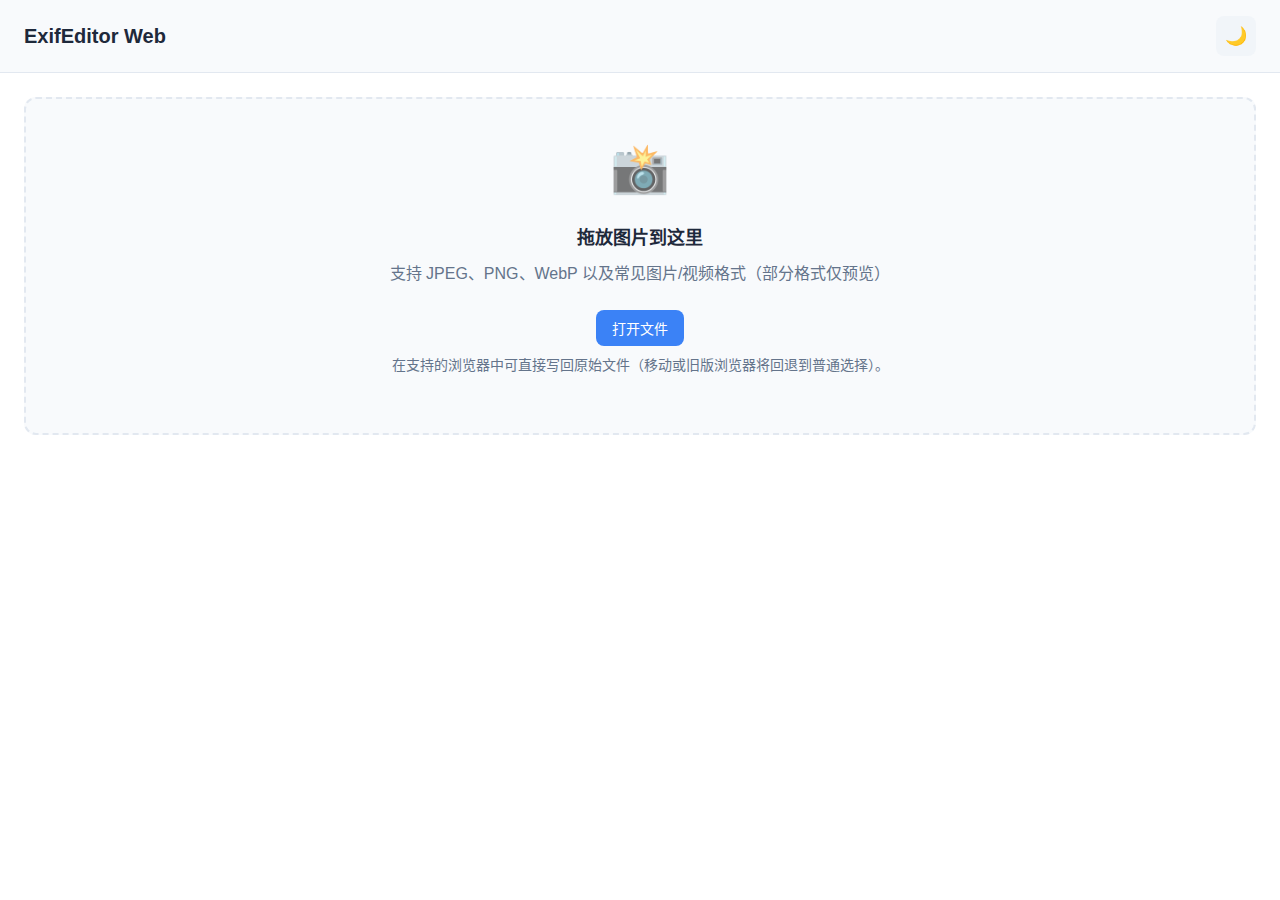
<file: index.html>
<!DOCTYPE html>
<html lang="zh-CN">
<head>
    <meta charset="UTF-8">
    <meta name="viewport" content="width=device-width, initial-scale=1.0">
    <meta name="mobile-web-app-capable" content="yes">
    <meta name="description" content="在线EXIF编辑器 - 拖放即可编辑图片元数据">
    <meta name="map-api-key" content="dd53e8338af9ba9d81b8134ef9d37d6d">
    <title>ExifEditor Web</title>
    <link rel="icon" href="favicon.ico">
    <link rel="stylesheet" href="styles/main.css">
</head>
<body>
    <div id="app" class="app-container">
        <header class="header">
            <h1 class="title">ExifEditor Web</h1>
            <div class="header-controls">
                <button id="themeToggle" class="btn btn-icon" type="button" title="切换主题">🌙</button>
            </div>
        </header>

        <main class="main-content">
            <section id="dropZone" class="drop-zone">
                <div class="drop-zone-content">
                    <div class="drop-icon">📸</div>
                    <h2>拖放图片到这里</h2>
                    <p>支持 JPEG、PNG、WebP 以及常见图片/视频格式（部分格式仅预览）</p>
                    <input type="file" id="fileInput" class="file-input" multiple accept="image/*,video/*">
                    <div class="drop-zone-actions">
                        <button id="openFile" class="btn btn-primary" type="button">打开文件</button>
                    </div>
                    <p id="writableHint" class="drop-zone-hint hidden">
                        在支持的浏览器中可直接写回原始文件（移动或旧版浏览器将回退到普通选择）。
                    </p>
                </div>
            </section>

            <section id="editor" class="editor hidden">
                <div class="editor-layout">
                    <div class="preview-panel">
                        <div class="preview-header">
                            <div class="preview-title">
                                <h3>图片预览</h3>
                                <div class="file-name-box">
                                    <label for="fileName">文件名</label>
                                    <input type="text" id="fileName" class="form-input" placeholder="例如：旅行照片.jpg">
                                </div>
                            </div>
                            <div class="preview-controls">
                                <button id="rotateLeft" class="btn btn-icon" type="button" title="左转">↺</button>
                                <button id="rotateRight" class="btn btn-icon" type="button" title="右转">↻</button>
                            </div>
                        </div>
                        <div class="preview-container">
                            <img id="previewImage" class="preview-image" alt="预览图片">
                            <video id="previewVideo" class="preview-image hidden" controls playsinline></video>
                        </div>
                    </div>

                    <div class="exif-panel">
                        <div class="panel-tabs">
                            <button class="tab-btn active" data-tab="basic" type="button">基本信息</button>
                            <button class="tab-btn" data-tab="camera" type="button">相机设置</button>
                            <button class="tab-btn" data-tab="gps" type="button">GPS信息</button>
                        </div>

                        <div class="tab-content">
                            <div id="basicTab" class="tab-pane active">
                                <div class="form-group">
                                    <label for="make">制造商</label>
                                    <input type="text" id="make" class="form-input" data-field="Make">
                                </div>
                                <div class="form-group">
                                    <label for="model">型号</label>
                                    <input type="text" id="model" class="form-input" data-field="Model">
                                </div>
                                <div class="form-group">
                                    <label for="datetime">拍摄时间</label>
                                    <input type="datetime-local" id="datetime" class="form-input" data-field="DateTime">
                                </div>
                                <div class="form-group">
                                    <label for="description">描述</label>
                                    <textarea id="description" class="form-textarea" data-field="ImageDescription"></textarea>
                                </div>
                                <div class="form-group">
                                    <label for="artist">作者</label>
                                    <input type="text" id="artist" class="form-input" data-field="Artist">
                                </div>
                                <div class="form-group">
                                    <label for="copyright">版权</label>
                                    <input type="text" id="copyright" class="form-input" data-field="Copyright">
                                </div>
                            </div>

                            <div id="cameraTab" class="tab-pane">
                                <div class="form-group">
                                    <label for="orientation">方向</label>
                                    <select id="orientation" class="form-select" data-field="Orientation">
                                        <option value="1">正常</option>
                                        <option value="3">旋转180°</option>
                                        <option value="6">顺时针90°</option>
                                        <option value="8">逆时针90°</option>
                                    </select>
                                </div>
                                <div class="form-group">
                                    <label for="fnumber">光圈</label>
                                    <input type="text" id="fnumber" class="form-input" data-field="FNumber">
                                </div>
                                <div class="form-group">
                                    <label for="exposure">曝光时间</label>
                                    <input type="text" id="exposure" class="form-input" data-field="ExposureTime" placeholder="例如 1/125">
                                </div>
                                <div class="form-group">
                                    <label for="iso">ISO</label>
                                    <input type="number" id="iso" class="form-input" data-field="ISOSpeedRatings" min="0">
                                </div>
                                <div class="form-group">
                                    <label for="focal">焦距</label>
                                    <input type="text" id="focal" class="form-input" data-field="FocalLength" placeholder="例如 35mm">
                                </div>
                                <div class="form-group">
                                    <label for="lens">镜头</label>
                                    <input type="text" id="lens" class="form-input" data-field="LensModel">
                                </div>
                            </div>

                            <div id="gpsTab" class="tab-pane">
                                <div class="form-group">
                                    <label for="locationName">地点名称</label>
                                    <div class="location-input">
                                        <input type="text" id="locationName" class="form-input" placeholder="输入地点名称或地址">
                                        <button id="resolveLocation" class="btn btn-primary" type="button">搜索</button>
                                    </div>
                                </div>
                                <div class="form-group">
                                    <label for="latitude">纬度</label>
                                    <input type="number" id="latitude" class="form-input" step="any" data-field="GPSLatitude">
                                </div>
                                <div class="form-group">
                                    <label for="longitude">经度</label>
                                    <input type="number" id="longitude" class="form-input" step="any" data-field="GPSLongitude">
                                </div>
                                <div class="form-group">
                                    <label for="altitude">海拔</label>
                                    <input type="number" id="altitude" class="form-input" step="any" data-field="GPSAltitude">
                                </div>
                                <div class="gps-address-box">
                                    <div class="gps-address-label">地点</div>
                                    <div id="gpsAddress" class="gps-address-text">未设置</div>
                                </div>
                                <div class="form-actions">
                                    <button id="openMap" class="btn btn-secondary" type="button">在地图上选择</button>
                                    <button id="removeGPS" class="btn btn-danger" type="button">移除GPS信息</button>
                                </div>
                            </div>
                        </div>

                        <div class="form-actions form-actions-cta">
                            <button id="removeExif" class="btn btn-outline-danger" type="button">移除所有EXIF信息</button>
                            <button id="applyChanges" class="btn btn-primary action-apply" type="button">应用更改</button>
                            <button id="downloadImage" class="btn btn-export" type="button">导出</button>
                        </div>
                    </div>
                </div>
            </section>

            <section id="batchPanel" class="batch-panel hidden">
                <div class="batch-header">
                    <h3>批量处理</h3>
                    <div class="batch-stats">
                        <span id="batchCount">共 0 张图片</span>
                    </div>
                </div>
                <div class="batch-controls">
                    <button id="applyToAll" class="btn btn-primary" type="button">应用到全部</button>
                    <button id="removeAllExif" class="btn btn-danger" type="button">移除所有EXIF</button>
                    <button id="downloadZip" class="btn btn-success" type="button">下载ZIP</button>
                </div>
                <div class="batch-table-container">
                    <table class="batch-table">
                        <thead>
                            <tr>
                                <th>缩略图</th>
                                <th>文件名</th>
                                <th>大小</th>
                                <th>状态</th>
                                <th>操作</th>
                            </tr>
                        </thead>
                        <tbody id="batchTableBody"></tbody>
                    </table>
                </div>
            </section>
        </main>

        <div id="progressBar" class="progress-bar hidden">
            <div class="progress-fill"></div>
            <span class="progress-text">0%</span>
        </div>

        <div id="toastContainer" class="toast-container"></div>

        <div id="mapModal" class="modal hidden">
            <div class="modal-content">
                <div class="modal-header">
                    <h3>选择GPS位置</h3>
                    <button id="closeMap" class="btn btn-icon modal-close" type="button">×</button>
                </div>
                <div class="modal-body">
                    <iframe id="mapFrame" src="assets/map.html" class="map-frame"></iframe>
                </div>
            </div>
        </div>
    </div>

    <script src="scripts/vendor/exifr.min.js"></script>
    <script src="scripts/vendor/piexif.min.js"></script>
    <script src="scripts/vendor/jszip.min.js"></script>
    <script src="scripts/vendor/FileSaver.min.js"></script>
    <script type="module" src="scripts/main.js"></script>
</body>
</html>
</file>
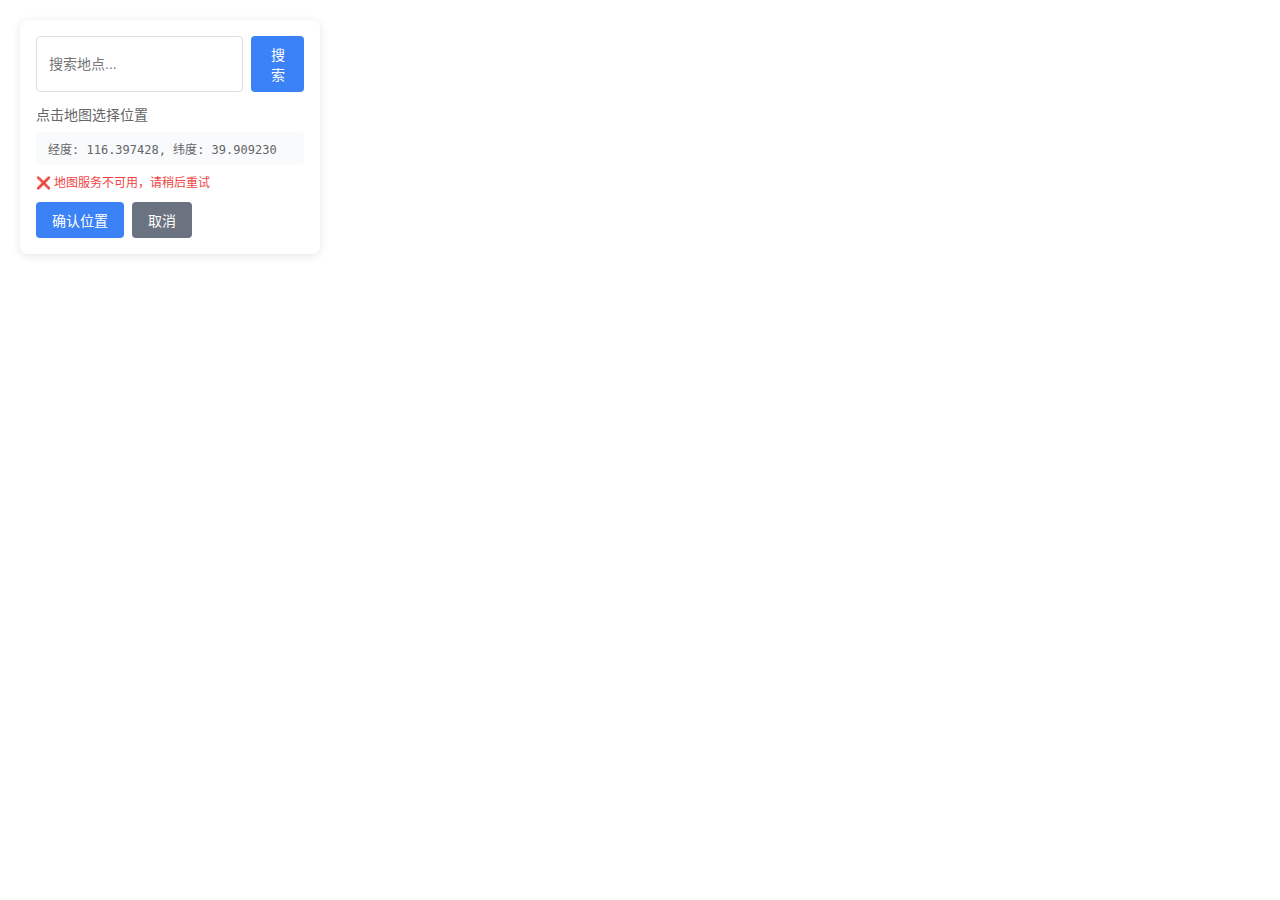
<file: assets/map.html>
<!DOCTYPE html>
<html lang="zh-CN">
<head>
    <meta charset="UTF-8">
    <meta name="viewport" content="width=device-width, initial-scale=1.0">
    <title>地图选点</title>
    <style>
        * {
            margin: 0;
            padding: 0;
            box-sizing: border-box;
        }
        
        html, body {
            height: 100%;
            font-family: -apple-system, BlinkMacSystemFont, 'Segoe UI', Roboto, sans-serif;
        }
        
        .map-container {
            width: 100%;
            height: 100%;
            position: relative;
        }
        
        #map {
            width: 100%;
            height: 100%;
        }
        
        .map-controls {
            position: absolute;
            top: 20px;
            left: 20px;
            z-index: 1000;
            background: white;
            border-radius: 8px;
            box-shadow: 0 2px 10px rgba(0, 0, 0, 0.1);
            padding: 16px;
            max-width: 300px;
        }
        
        .search-box {
            display: flex;
            gap: 8px;
            margin-bottom: 12px;
        }
        
        .search-input {
            flex: 1;
            padding: 8px 12px;
            border: 1px solid #ddd;
            border-radius: 4px;
            font-size: 14px;
        }
        
        .search-btn {
            padding: 8px 16px;
            background: #3b82f6;
            color: white;
            border: none;
            border-radius: 4px;
            cursor: pointer;
            font-size: 14px;
        }
        
        .search-btn:hover {
            background: #2563eb;
        }
        
        .location-info {
            font-size: 14px;
            color: #666;
            margin-bottom: 12px;
        }
        
        .coordinate-display {
            background: #f8fafc;
            padding: 8px 12px;
            border-radius: 4px;
            font-family: monospace;
            font-size: 12px;
            margin: 8px 0;
            word-break: break-all;
        }
        
        .action-buttons {
            display: flex;
            gap: 8px;
        }
        
        .btn {
            padding: 8px 16px;
            border: none;
            border-radius: 4px;
            cursor: pointer;
            font-size: 14px;
            font-weight: 500;
        }
        
        .btn-primary {
            background: #3b82f6;
            color: white;
        }
        
        .btn-primary:hover {
            background: #2563eb;
        }
        
        .btn-secondary {
            background: #6b7280;
            color: white;
        }
        
        .btn-secondary:hover {
            background: #4b5563;
        }
        
        .btn-danger {
            background: #ef4444;
            color: white;
        }
        
        .btn-danger:hover {
            background: #dc2626;
        }
        
        .dark .map-controls {
            background: #1e293b;
            color: #f8fafc;
        }
        
        .dark .search-input {
            background: #334155;
            border-color: #475569;
            color: #f8fafc;
        }
        
        .dark .coordinate-display {
            background: #334155;
            color: #f8fafc;
        }
        
        @media (max-width: 768px) {
            .map-controls {
                top: 10px;
                left: 10px;
                right: 10px;
                max-width: none;
                padding: 12px;
            }
            
            .action-buttons {
                flex-wrap: wrap;
            }
            
            .btn {
                flex: 1;
                min-width: 0;
            }
        }
        
    </style>
</head>
<body>
    <div class="map-container">
        <div id="map"></div>
        
        <div class="map-controls">
            <div class="search-box">
                <input type="text" id="searchInput" class="search-input" 
                       placeholder="搜索地点..." autocomplete="off">
                <button id="searchBtn" class="search-btn">搜索</button>
            </div>
            
            <div class="location-info">
                <div>点击地图选择位置</div>
                <div id="coordinateDisplay" class="coordinate-display" style="display: none;">
                    经度: <span id="lng">-</span>, 纬度: <span id="lat">-</span>
                </div>
                <div id="addressDisplay" style="margin-top: 4px; font-size: 12px; color: #888;"></div>
            </div>
            
            <div class="action-buttons">
                <button id="confirmBtn" class="btn btn-primary">确认位置</button>
                <button id="cancelBtn" class="btn btn-secondary">取消</button>
            </div>
        </div>
    </div>

    <script>
const WEB_SERVICE_KEY = '9d26768ceb90a8f27d4bff6274159f60'; // 高德 Web服务 Key，用于 REST 地理编码

let map;
let marker;
let autoComplete = null;
let placeSearch = null;
let currentLat = 39.90923;
let currentLng = 116.397428;
let currentAddress = '';
let mapLoaded = false;
let geocoder = null;
let geocoderReady = null;
let pendingInitLocation = null;

        // 增强的坐标验证函数
        function isValidCoordinate(lat, lng) {
            return !isNaN(lat) && !isNaN(lng) &&
                   lat >= -90 && lat <= 90 &&
                   lng >= -180 && lng <= 180;
        }

        // 显示错误信息
        function showError(message) {
            console.error('地图错误:', message);
            const addressDisplay = document.getElementById('addressDisplay');
            if (addressDisplay) {
                addressDisplay.innerHTML = `<span style="color: #ef4444;">❌ ${message}</span>`;
                setTimeout(() => {
                    addressDisplay.innerHTML = '';
                }, 5000);
            }
        }

// 显示成功信息
function showSuccess(message) {
    updateAddressDisplay(`<span style="color: #10b981;">✅ ${message}</span>`);
}

        function initMap() {
            try {
                // 检查是否支持高德地图
                if (typeof AMap === 'undefined') {
                    throw new Error('AMap API not loaded');
                }
                
                // 创建地图实例
                map = new AMap.Map('map', {
                    center: [currentLng, currentLat],
                    zoom: 13,
                    viewMode: '2D'
                });

                // 初始化地理编码服务
                AMap.plugin('AMap.Geocoder', function() {
                    geocoder = new AMap.Geocoder({
                        radius: 1000,
                        extensions: 'all'
                    });
                });

                // 添加点击事件
                map.on('click', function(e) {
                    try {
                        const lat = e.lnglat.getLat();
                        const lng = e.lnglat.getLng();
                        
                        if (isValidCoordinate(lat, lng)) {
                            setMarker(lng, lat);
                            reverseGeocode(lng, lat);
                        } else {
                            showError('无效的坐标');
                        }
                    } catch (error) {
                        showError('地图点击处理失败');
                    }
                });

                // 添加地图加载事件
                map.on('complete', function() {
                    console.log('地图加载完成');
                    mapLoaded = true;
                    showSuccess('地图加载成功');
                    applyPendingLocation();
                });

                map.on('error', function(e) {
                    console.error('地图加载错误:', e);
                    showError('地图加载失败');
                });

                // 添加初始标记
                setMarker(currentLng, currentLat);
                
                console.log('高德地图初始化成功');
                
            } catch (error) {
                console.error('地图服务加载失败:', error);
                showError('地图服务加载失败，请使用手动输入');
            }
        }

        function setMarker(lng, lat) {
            currentLat = lat;
            currentLng = lng;
            
            if (marker) {
                marker.setMap(null);
            }
            
            if (map) {
                marker = new AMap.Marker({
                    position: [lng, lat],
                    map: map
                });
                
                map.setCenter([lng, lat]);
            }
            
            updateCoordinateDisplay();
        }

        function updateCoordinateDisplay() {
            document.getElementById('coordinateDisplay').style.display = 'block';
            document.getElementById('lng').textContent = currentLng.toFixed(6);
            document.getElementById('lat').textContent = currentLat.toFixed(6);
        }

        // 地理编码（地址转坐标）- 使用 Web服务 REST 接口 + gps_search Key
        function geocode(address) {
            const keyword = address && address.trim();
            if (!keyword) {
                showError('请输入搜索关键词');
                return;
            }
            console.log('[Map] geocode 调用 (REST), keyword =', keyword);

            const url = `https://restapi.amap.com/v3/geocode/geo?key=${WEB_SERVICE_KEY}&address=${encodeURIComponent(keyword)}`;
            fetch(url)
                .then((resp) => resp.json())
                .then((data) => {
                    console.log('[Map] geocode REST 返回:', data);
                    if (data.status === '1' && data.geocodes && data.geocodes.length) {
                        const loc = data.geocodes[0].location;
                        const lng = extractLng(loc);
                        const lat = extractLat(loc);
                        if (!Number.isFinite(lat) || !Number.isFinite(lng)) {
                            showError(`未找到位置: ${keyword}`);
                            return;
                        }
                        currentAddress = data.geocodes[0].formatted_address || keyword;
                        setMarker(lng, lat);
                        updateAddressDisplay(`当前位置: ${currentAddress}`);
                    } else {
                        showError(`未找到位置: ${keyword}`);
                    }
                })
                .catch((error) => {
                    console.error('[Map] geocode REST 异常:', error);
                    showError('地理编码服务不可用');
                });
        }

        // 逆地理编码（坐标转地址）- 使用 Web服务 REST 接口 + gps_search Key
        function reverseGeocode(lng, lat) {
            console.log('[Map] reverseGeocode 调用 (REST), lng/lat =', lng, lat);
            const url = `https://restapi.amap.com/v3/geocode/regeo?key=${WEB_SERVICE_KEY}&location=${lng},${lat}&extensions=base&batch=false&radius=200`;
            fetch(url)
                .then((resp) => resp.json())
                .then((data) => {
                    console.log('[Map] reverseGeocode REST 返回:', data);
                    if (data.status === '1' && data.regeocode) {
                        const address = data.regeocode.formatted_address || '';
                        currentAddress = address;
                        updateAddressDisplay(`当前位置: ${address}`);
                    } else {
                        currentAddress = '';
                        updateAddressDisplay('未找到对应地点');
                    }
                })
                .catch((error) => {
                    currentAddress = '';
                    updateAddressDisplay('逆地理解析失败');
                    console.warn('逆地理编码失败 (REST):', error);
                });
        }

        function search() {
            const keyword = document.getElementById('searchInput').value.trim();
            if (!keyword) {
                showError('请输入搜索关键词');
                return;
            }
            
            if (!mapLoaded) {
                showError('地图尚未加载完成');
                return;
            }
            
            try {
                // 优先使用地理编码
                geocode(keyword);
            } catch (error) {
                console.error('搜索失败:', error);
                showError('搜索服务不可用');
            }
        }

        function confirmLocation() {
            // 发送位置信息回父窗口
            if (window.parent && window.parent !== window) {
                window.parent.postMessage({
                    type: 'locationSelected',
                    lat: currentLat,
                    lng: currentLng,
                    address: currentAddress || null
                }, '*');
            }
        }

        function cancel() {
            // 发送取消消息给父窗口
            if (window.parent && window.parent !== window) {
                window.parent.postMessage({
                    type: 'locationCancelled'
                }, '*');
            }
        }

        // 事件监听器
        document.getElementById('searchBtn').addEventListener('click', search);
        document.getElementById('searchInput').addEventListener('keypress', function(e) {
            if (e.key === 'Enter') search();
        });
        document.getElementById('confirmBtn').addEventListener('click', confirmLocation);
        document.getElementById('cancelBtn').addEventListener('click', cancel);
window.addEventListener('message', function(event) {
    const data = event.data;
    if (!data || typeof data !== 'object') return;
    if (data.type === 'initLocation') {
        const { lat, lng, address } = data;
        if (Number.isFinite(lat) && Number.isFinite(lng)) {
            pendingInitLocation = { lat, lng, address };
            applyPendingLocation();
        }
    }
});

function applyPendingLocation() {
    if (!pendingInitLocation) return;
    if (!mapLoaded || !map) return;
    const { lat, lng, address } = pendingInitLocation;
    pendingInitLocation = null;
    currentLat = lat;
    currentLng = lng;
    updateCoordinateDisplay();
    setMarker(lng, lat);
    if (address) {
        currentAddress = address;
        updateAddressDisplay(`当前位置: ${address}`);
    } else {
        updateAddressDisplay('');
        reverseGeocode(lng, lat);
    }
}

function updateAddressDisplay(content) {
    const addressDisplay = document.getElementById('addressDisplay');
    if (addressDisplay) {
        addressDisplay.innerHTML = content || '';
    }
}

// 增强的地图加载策略
function loadMapAPI() {
            return new Promise((resolve, reject) => {
                if (typeof AMap !== 'undefined') {
                    resolve();
                    return;
                }
                
                const script = document.createElement('script');
                script.src = 'https://webapi.amap.com/maps?v=2.0&key=dd53e8338af9ba9d81b8134ef9d37d6d';
                script.async = true;
                
                script.onload = function() {
                    if (typeof AMap !== 'undefined') {
                        resolve();
                    } else {
                        reject(new Error('AMap API加载成功但对象未定义'));
                    }
                };
                
                script.onerror = function() {
                    reject(new Error('AMap API加载失败'));
                };
                
                document.head.appendChild(script);
            });
        }

        // 延迟加载地图，避免安全问题
        window.addEventListener('load', function() {
            setTimeout(function() {
                loadMapAPI()
                    .then(() => {
                        console.log('AMap API加载成功');
                        initMap();
                    })
                    .catch((error) => {
                        console.error('地图API加载失败:', error);
                        showError('地图服务不可用，请稍后重试');
                    });
            }, 200); // 延迟200ms加载，避免初始加载冲突
        });

        function withGeocoder(callback) {
            if (geocoder) {
                console.log('[Map] 使用已存在的 geocoder');
                callback(geocoder);
                return;
            }
            ensureGeocoder().then((gc) => {
                console.log('[Map] geocoder 异步初始化完成');
                callback(gc);
            }).catch((error) => {
                console.warn('[Map] geocoder 初始化失败:', error);
                showError('地理编码服务初始化失败');
            });
        }

        function ensureGeocoder() {
            if (geocoder) return Promise.resolve(geocoder);
            if (geocoderReady) return geocoderReady;
            console.log('[Map] 开始通过 AMap.plugin 初始化 Geocoder');
            geocoderReady = new Promise((resolve, reject) => {
                AMap.plugin('AMap.Geocoder', function() {
                    try {
                        geocoder = new AMap.Geocoder({
                            radius: 1000,
                            extensions: 'all'
                        });
                        console.log('[Map] Geocoder 实例创建成功');
                        resolve(geocoder);
                    } catch (error) {
                        reject(error);
                    }
                });
            });
            return geocoderReady;
        }

        function extractLng(location) {
            if (!location) return NaN;
            if (typeof location.getLng === 'function') {
                return Number(location.getLng());
            }
            if (typeof location === 'object' && 'lng' in location) {
                return Number(location.lng);
            }
            if (typeof location === 'string' && location.includes(',')) {
                return Number(location.split(',')[0]);
            }
            return NaN;
        }

function extractLat(location) {
    if (!location) return NaN;
    if (typeof location.getLat === 'function') {
        return Number(location.getLat());
            }
            if (typeof location === 'object' && 'lat' in location) {
                return Number(location.lat);
            }
    if (typeof location === 'string' && location.includes(',')) {
        return Number(location.split(',')[1]);
    }
    return NaN;
}

function setupSearchPlugins() {
    // 保留占位函数，后续如需自动完成可在此扩展
}

function handlePoiResult(poi) {
    if (!poi) return;
    const lng = extractLng(poi.location);
    const lat = extractLat(poi.location);
    if (Number.isFinite(lat) && Number.isFinite(lng)) {
        currentAddress = poi.name || poi.address || poi.cityname || '';
        setMarker(lng, lat);
        updateAddressDisplay(`当前位置: ${currentAddress}`);
    }
}

function geocodeFallback(keyword) {
    withGeocoder((gc) => {
        gc.getLocation(keyword, function(status, result) {
            if (status === 'complete' && result.info === 'OK' && result.geocodes?.length) {
                const loc = result.geocodes[0].location;
                const lng = extractLng(loc);
                const lat = extractLat(loc);
                if (!Number.isFinite(lat) || !Number.isFinite(lng)) {
                    showError(`未找到位置: ${keyword}`);
                    return;
                }
                currentAddress = result.geocodes[0].formattedAddress || keyword;
                setMarker(lng, lat);
                updateAddressDisplay(`当前位置: ${currentAddress}`);
            } else {
                showError(`未找到位置: ${keyword}`);
            }
        });
    });
}

        // 初始化显示
        updateCoordinateDisplay();
        updateAddressDisplay('');
    </script>
</body>
</html>
</file>
<file: styles/main.css>
/* ExifEditor-Web | Vanilla-JS | ES2017 | Strict */
/* This file is auto-generated by OK Computer, zero dependencies */

/* CSS Custom Properties for Theming */
:root {
  /* Colors */
  --color-primary: #3b82f6;
  --color-primary-hover: #2563eb;
  --color-secondary: #6b7280;
  --color-success: #10b981;
  --color-danger: #ef4444;
  --color-warning: #f59e0b;
  
  /* Backgrounds */
  --bg-primary: #ffffff;
  --bg-secondary: #f8fafc;
  --bg-tertiary: #f1f5f9;
  --bg-overlay: rgba(0, 0, 0, 0.5);
  
  /* Text */
  --text-primary: #1e293b;
  --text-secondary: #64748b;
  --text-muted: #94a3b8;
  
  /* Borders */
  --border-color: #e2e8f0;
  --border-radius: 8px;
  --border-radius-lg: 12px;
  
  /* Shadows */
  --shadow-sm: 0 1px 2px 0 rgba(0, 0, 0, 0.05);
  --shadow-md: 0 4px 6px -1px rgba(0, 0, 0, 0.1);
  --shadow-lg: 0 10px 15px -3px rgba(0, 0, 0, 0.1);
  
  /* Spacing */
  --spacing-xs: 0.25rem;
  --spacing-sm: 0.5rem;
  --spacing-md: 1rem;
  --spacing-lg: 1.5rem;
  --spacing-xl: 2rem;
  
  /* Typography */
  --font-family: -apple-system, BlinkMacSystemFont, 'Segoe UI', Roboto, sans-serif;
  --font-size-sm: 0.875rem;
  --font-size-base: 1rem;
  --font-size-lg: 1.125rem;
  --font-size-xl: 1.25rem;
  --font-size-2xl: 1.5rem;
}

/* Dark Theme */
@media (prefers-color-scheme: dark) {
  :root {
    --bg-primary: #0f172a;
    --bg-secondary: #1e293b;
    --bg-tertiary: #334155;
    --text-primary: #f8fafc;
    --text-secondary: #cbd5e1;
    --text-muted: #94a3b8;
    --border-color: #334155;
    --bg-overlay: rgba(0, 0, 0, 0.8);
  }
}

[data-theme="dark"] {
  --bg-primary: #0f172a;
  --bg-secondary: #1e293b;
  --bg-tertiary: #334155;
  --text-primary: #f8fafc;
  --text-secondary: #cbd5e1;
  --text-muted: #94a3b8;
  --border-color: #334155;
  --bg-overlay: rgba(0, 0, 0, 0.8);
}

/* 增强暗色主题按钮样式 */
[data-theme="dark"] .btn {
  background: var(--bg-tertiary);
  color: var(--text-primary);
  border: 1px solid var(--border-color);
}

[data-theme="dark"] .btn:hover {
  background: var(--bg-secondary);
  border-color: var(--color-primary);
}

[data-theme="dark"] .btn-primary {
  background: var(--color-primary);
  color: white;
  border-color: var(--color-primary);
}

[data-theme="dark"] .btn-primary:hover {
  background: var(--color-primary-hover);
}

[data-theme="dark"] .form-input,
[data-theme="dark"] .form-select,
[data-theme="dark"] .form-textarea {
  background: var(--bg-primary);
  color: var(--text-primary);
  border-color: var(--border-color);
}

[data-theme="dark"] .form-input:focus,
[data-theme="dark"] .form-select:focus,
[data-theme="dark"] .form-textarea:focus {
  border-color: var(--color-primary);
  box-shadow: 0 0 0 3px rgba(59, 130, 246, 0.2);
}

[data-theme="dark"] .drop-zone {
  background: var(--bg-secondary);
  border-color: var(--border-color);
}

[data-theme="dark"] .drop-zone.dragover {
  border-color: var(--color-primary);
  background: rgba(59, 130, 246, 0.1);
}

[data-theme="dark"] .preview-panel,
[data-theme="dark"] .exif-panel,
[data-theme="dark"] .batch-panel {
  background: var(--bg-secondary);
  border-color: var(--border-color);
}

[data-theme="dark"] .batch-table {
  background: var(--bg-primary);
}

[data-theme="dark"] .batch-table th {
  background: var(--bg-tertiary);
}

[data-theme="dark"] .toast {
  background: var(--bg-secondary);
  border-color: var(--border-color);
}

[data-theme="dark"] .modal-content {
  background: var(--bg-secondary);
}

[data-theme="dark"] .progress-bar {
  background: var(--bg-tertiary);
}

[data-theme="dark"] .coordinate-display {
  background: var(--bg-tertiary);
  color: var(--text-primary);
}

/* Reset and Base Styles */
* {
  margin: 0;
  padding: 0;
  box-sizing: border-box;
}

html {
  height: 100%;
}

body {
  font-family: var(--font-family);
  font-size: var(--font-size-base);
  line-height: 1.6;
  color: var(--text-primary);
  background-color: var(--bg-primary);
  height: 100%;
  overflow-x: hidden;
}

/* Layout */
.app-container {
  min-height: 100vh;
  display: flex;
  flex-direction: column;
}

.header {
  background: var(--bg-secondary);
  border-bottom: 1px solid var(--border-color);
  padding: var(--spacing-md) var(--spacing-lg);
  display: flex;
  justify-content: space-between;
  align-items: center;
  position: sticky;
  top: 0;
  z-index: 100;
}

.title {
  font-size: var(--font-size-xl);
  font-weight: 600;
  color: var(--text-primary);
}

.main-content {
  flex: 1;
  padding: var(--spacing-lg);
  max-width: 1400px;
  margin: 0 auto;
  width: 100%;
}

/* Drop Zone */
.drop-zone {
  border: 2px dashed var(--border-color);
  border-radius: var(--border-radius-lg);
  padding: var(--spacing-xl);
  text-align: center;
  background: var(--bg-secondary);
  transition: all 0.3s ease;
  cursor: pointer;
  margin-bottom: var(--spacing-lg);
}

.drop-zone.dragover {
  border-color: var(--color-primary);
  background: rgba(59, 130, 246, 0.05);
}

.drop-zone-content {
  pointer-events: none;
}

.drop-icon {
  font-size: 3rem;
  margin-bottom: var(--spacing-md);
  opacity: 0.6;
}

.drop-zone h2 {
  font-size: var(--font-size-lg);
  margin-bottom: var(--spacing-sm);
  color: var(--text-primary);
}

.drop-zone p {
  color: var(--text-secondary);
  margin-bottom: var(--spacing-lg);
}

.drop-zone-actions {
  display: flex;
  justify-content: center;
  gap: var(--spacing-sm);
  flex-wrap: wrap;
  margin-bottom: var(--spacing-sm);
  pointer-events: auto;
}

.drop-zone-hint {
  font-size: var(--font-size-sm);
  color: var(--text-muted);
  pointer-events: auto;
}

.file-input {
  display: none;
}

/* Buttons */
.btn {
  display: inline-flex;
  align-items: center;
  justify-content: center;
  padding: var(--spacing-sm) var(--spacing-md);
  border: none;
  border-radius: var(--border-radius);
  font-size: var(--font-size-sm);
  font-weight: 500;
  cursor: pointer;
  transition: all 0.2s ease;
  text-decoration: none;
  background: var(--bg-tertiary);
  color: var(--text-primary);
}

.btn:hover {
  transform: translateY(-1px);
  box-shadow: var(--shadow-md);
}

.btn-primary {
  background: var(--color-primary);
  color: white;
}

.btn-primary:hover {
  background: var(--color-primary-hover);
}

.btn-secondary {
  background: var(--color-secondary);
  color: white;
}

.btn-success {
  background: var(--color-success);
  color: white;
}

.btn-danger {
  background: var(--color-danger);
  color: white;
}

.btn-outline-danger {
  background: transparent;
  color: var(--color-danger);
  border: 1px solid var(--color-danger);
}

.btn-outline-danger:hover {
  background: rgba(239, 68, 68, 0.1);
}

.btn-export {
  background: linear-gradient(135deg, var(--color-success), #059669);
  color: white;
  border: none;
  box-shadow: var(--shadow-md);
}

.btn-export:hover {
  background: linear-gradient(135deg, #059669, #047857);
}

.btn-icon {
  padding: var(--spacing-sm);
  width: 40px;
  height: 40px;
  font-size: var(--font-size-lg);
}

.btn-sm {
  padding: var(--spacing-xs) var(--spacing-sm);
  font-size: 0.8rem;
}

.gps-address-box {
  background: var(--bg-tertiary);
  padding: var(--spacing-sm);
  border-radius: var(--border-radius);
  display: flex;
  gap: var(--spacing-sm);
  align-items: center;
  margin-bottom: var(--spacing-md);
  flex-wrap: wrap;
}

.gps-address-label {
  font-weight: 600;
  color: var(--text-secondary);
}

.gps-address-text {
  color: var(--text-primary);
  flex: 1;
}

.location-input {
  display: flex;
  gap: var(--spacing-sm);
  align-items: center;
}

.location-input .form-input {
  flex: 1;
}

/* Editor Layout */
.editor {
  display: grid;
  gap: var(--spacing-lg);
}

.editor-layout {
  display: grid;
  grid-template-columns: 1fr 1fr;
  gap: var(--spacing-lg);
}

@media (max-width: 768px) {
  .editor-layout {
    grid-template-columns: 1fr;
  }
}

/* Preview Panel */
.preview-panel {
  background: var(--bg-secondary);
  border-radius: var(--border-radius-lg);
  padding: var(--spacing-lg);
  border: 1px solid var(--border-color);
}

.preview-header {
  display: flex;
  justify-content: space-between;
  align-items: flex-start;
  gap: var(--spacing-md);
  margin-bottom: var(--spacing-md);
}

.preview-title {
  display: flex;
  flex-direction: column;
  gap: var(--spacing-sm);
  flex: 1;
}

.file-name-box label {
  font-size: var(--font-size-sm);
  color: var(--text-secondary);
  margin-bottom: var(--spacing-xs);
  display: block;
}

.preview-header h3 {
  font-size: var(--font-size-lg);
  color: var(--text-primary);
}

.preview-controls {
  display: flex;
  gap: var(--spacing-sm);
}

.preview-container {
  height: 420px;
  border-radius: var(--border-radius);
  background: var(--bg-tertiary);
  display: flex;
  align-items: center;
  justify-content: center;
  overflow: hidden;
  padding: var(--spacing-md);
}

.preview-image,
.preview-panel video {
  max-width: 100%;
  max-height: 100%;
  object-fit: contain;
  border-radius: var(--border-radius);
  transition: transform 0.2s ease;
}

/* EXIF Panel */
.exif-panel {
  background: var(--bg-secondary);
  border-radius: var(--border-radius-lg);
  padding: var(--spacing-lg);
  border: 1px solid var(--border-color);
}

.panel-tabs {
  display: flex;
  gap: var(--spacing-xs);
  margin-bottom: var(--spacing-lg);
  border-bottom: 1px solid var(--border-color);
}

.tab-btn {
  padding: var(--spacing-sm) var(--spacing-md);
  border: none;
  background: none;
  color: var(--text-secondary);
  cursor: pointer;
  border-bottom: 2px solid transparent;
  transition: all 0.2s ease;
}

.tab-btn.active {
  color: var(--color-primary);
  border-bottom-color: var(--color-primary);
}

.tab-content {
  min-height: 300px;
}

.tab-pane {
  display: none;
  animation: fadeIn 0.3s ease;
}

.tab-pane.active {
  display: block;
}

@keyframes fadeIn {
  from { opacity: 0; transform: translateY(10px); }
  to { opacity: 1; transform: translateY(0); }
}

/* Form Elements */
.form-group {
  margin-bottom: var(--spacing-md);
}

.form-group label {
  display: block;
  margin-bottom: var(--spacing-xs);
  font-weight: 500;
  color: var(--text-primary);
  font-size: var(--font-size-sm);
}

.form-input,
.form-select,
.form-textarea {
  width: 100%;
  padding: var(--spacing-sm) var(--spacing-md);
  border: 1px solid var(--border-color);
  border-radius: var(--border-radius);
  background: var(--bg-primary);
  color: var(--text-primary);
  font-size: var(--font-size-sm);
  transition: border-color 0.2s ease;
}

.form-input:focus,
.form-select:focus,
.form-textarea:focus {
  outline: none;
  border-color: var(--color-primary);
  box-shadow: 0 0 0 3px rgba(59, 130, 246, 0.1);
}

.form-textarea {
  resize: vertical;
  min-height: 80px;
}

.form-actions {
  display: flex;
  gap: var(--spacing-sm);
  margin-top: var(--spacing-lg);
  flex-wrap: wrap;
}

.form-actions.form-actions-cta {
  justify-content: space-between;
  align-items: center;
  width: 100%;
}

.form-actions.form-actions-cta .btn {
  flex: 1;
  min-width: 140px;
}

/* Batch Panel */
.batch-panel {
  background: var(--bg-secondary);
  border-radius: var(--border-radius-lg);
  padding: var(--spacing-lg);
  border: 1px solid var(--border-color);
  margin-top: var(--spacing-lg);
}

.batch-header {
  display: flex;
  justify-content: space-between;
  align-items: center;
  margin-bottom: var(--spacing-md);
}

.batch-header h3 {
  font-size: var(--font-size-lg);
  color: var(--text-primary);
}

.batch-stats {
  color: var(--text-secondary);
  font-size: var(--font-size-sm);
}

.batch-controls {
  display: flex;
  gap: var(--spacing-sm);
  margin-bottom: var(--spacing-md);
  flex-wrap: wrap;
}

.batch-table-container {
  overflow-x: auto;
  border-radius: var(--border-radius);
  border: 1px solid var(--border-color);
}

.batch-table {
  width: 100%;
  border-collapse: collapse;
  background: var(--bg-primary);
}

.batch-table th,
.batch-table td {
  padding: var(--spacing-sm) var(--spacing-md);
  text-align: left;
  border-bottom: 1px solid var(--border-color);
}

.batch-table th {
  background: var(--bg-tertiary);
  font-weight: 600;
  color: var(--text-primary);
  font-size: var(--font-size-sm);
}

.batch-table td {
  color: var(--text-secondary);
  font-size: var(--font-size-sm);
}

.batch-thumb {
  width: 50px;
  height: 50px;
  object-fit: cover;
  border-radius: var(--border-radius);
}

/* 批量操作按钮样式 */
.batch-controls .btn {
  min-width: 120px;
}

/* 表单输入验证状态 */
.form-input.valid,
.form-select.valid,
.form-textarea.valid {
  border-color: var(--color-success);
}

.form-input.invalid,
.form-select.invalid,
.form-textarea.invalid {
  border-color: var(--color-danger);
}

/* 加载状态增强 */
.loading-overlay {
  position: fixed;
  top: 0;
  left: 0;
  right: 0;
  bottom: 0;
  background: var(--bg-overlay);
  display: flex;
  align-items: center;
  justify-content: center;
  z-index: 9999;
}

.loading-content {
  background: var(--bg-primary);
  padding: 2rem;
  border-radius: var(--border-radius-lg);
  text-align: center;
  box-shadow: var(--shadow-lg);
}

.loading-spinner {
  width: 40px;
  height: 40px;
  border: 4px solid var(--border-color);
  border-top: 4px solid var(--color-primary);
  border-radius: 50%;
  animation: spin 1s linear infinite;
  margin: 0 auto 1rem;
}

@keyframes spin {
  0% { transform: rotate(0deg); }
  100% { transform: rotate(360deg); }
}

/* 调试面板样式 */
.debug-panel {
  position: fixed;
  bottom: 10px;
  right: 10px;
  background: rgba(0, 0, 0, 0.9);
  color: white;
  padding: 12px;
  border-radius: 6px;
  font-family: 'Courier New', monospace;
  font-size: 11px;
  max-width: 350px;
  max-height: 250px;
  overflow-y: auto;
  z-index: 10000;
  box-shadow: 0 4px 12px rgba(0, 0, 0, 0.3);
  backdrop-filter: blur(10px);
}

.debug-panel.hidden {
  display: none;
}

.debug-entry {
  margin: 3px 0;
  padding: 3px 0;
  border-bottom: 1px solid rgba(255, 255, 255, 0.1);
  word-break: break-all;
}

.debug-entry.error {
  color: #ff6b6b;
}

.debug-entry.success {
  color: #51cf66;
}

.debug-entry.warning {
  color: #ffd93d;
}

.debug-header {
  font-weight: bold;
  margin-bottom: 8px;
  display: flex;
  justify-content: space-between;
  align-items: center;
}

.debug-controls {
  display: flex;
  gap: 8px;
  margin-top: 8px;
}

.debug-btn {
  background: rgba(255, 255, 255, 0.2);
  border: none;
  color: white;
  padding: 4px 8px;
  border-radius: 3px;
  cursor: pointer;
  font-size: 10px;
}

.debug-btn:hover {
  background: rgba(255, 255, 255, 0.3);
}

/* 暗色主题调试面板 */
[data-theme="dark"] .debug-panel {
  background: rgba(30, 30, 30, 0.95);
  color: #e0e0e0;
}

[data-theme="dark"] .debug-entry {
  border-bottom-color: rgba(255, 255, 255, 0.1);
}

.batch-status {
  padding: var(--spacing-xs) var(--spacing-sm);
  border-radius: var(--border-radius);
  font-size: var(--font-size-xs);
  font-weight: 500;
}

.batch-status.pending {
  background: rgba(107, 114, 128, 0.1);
  color: var(--color-secondary);
}

.batch-status.processing {
  background: rgba(245, 158, 11, 0.1);
  color: var(--color-warning);
}

.batch-status.completed {
  background: rgba(16, 185, 129, 0.1);
  color: var(--color-success);
}

.batch-status.error {
  background: rgba(239, 68, 68, 0.1);
  color: var(--color-danger);
}

/* Progress Bar */
.progress-bar {
  position: fixed;
  bottom: 0;
  left: 0;
  right: 0;
  height: 4px;
  background: var(--bg-tertiary);
  z-index: 1000;
}

.progress-fill {
  height: 100%;
  background: var(--color-primary);
  transition: width 0.3s ease;
  width: 0%;
}

.progress-text {
  position: absolute;
  right: var(--spacing-md);
  top: -30px;
  font-size: var(--font-size-xs);
  color: var(--text-secondary);
}

/* Toast Notifications */
.toast-container {
  position: fixed;
  bottom: var(--spacing-lg);
  right: var(--spacing-lg);
  z-index: 1001;
  display: flex;
  flex-direction: column;
  gap: var(--spacing-sm);
}

.toast {
  background: var(--bg-secondary);
  border: 1px solid var(--border-color);
  border-radius: var(--border-radius);
  padding: var(--spacing-md);
  box-shadow: var(--shadow-lg);
  min-width: 300px;
  animation: slideIn 0.3s ease;
}

.toast.success {
  border-left: 4px solid var(--color-success);
}

.toast.error {
  border-left: 4px solid var(--color-danger);
}

.toast.warning {
  border-left: 4px solid var(--color-warning);
}

.toast.info {
  border-left: 4px solid var(--color-primary);
}

@keyframes slideIn {
  from {
    transform: translateX(100%);
    opacity: 0;
  }
  to {
    transform: translateX(0);
    opacity: 1;
  }
}

.toast-content {
  display: flex;
  align-items: center;
  gap: var(--spacing-sm);
}

.toast-icon {
  font-size: var(--font-size-lg);
}

.toast-message {
  flex: 1;
  font-size: var(--font-size-sm);
  color: var(--text-primary);
}

.toast-close {
  background: none;
  border: none;
  color: var(--text-muted);
  cursor: pointer;
  font-size: var(--font-size-lg);
  padding: 0;
  width: 20px;
  height: 20px;
  display: flex;
  align-items: center;
  justify-content: center;
}

/* Modal */
.modal {
  position: fixed;
  top: 0;
  left: 0;
  right: 0;
  bottom: 0;
  background: var(--bg-overlay);
  display: flex;
  align-items: center;
  justify-content: center;
  z-index: 1002;
  animation: fadeIn 0.3s ease;
}

.modal-content {
  background: var(--bg-secondary);
  border-radius: var(--border-radius-lg);
  width: 90%;
  max-width: 800px;
  max-height: 90vh;
  display: flex;
  flex-direction: column;
  box-shadow: var(--shadow-lg);
}

.modal-header {
  display: flex;
  justify-content: space-between;
  align-items: center;
  padding: var(--spacing-lg);
  border-bottom: 1px solid var(--border-color);
}

.modal-header h3 {
  font-size: var(--font-size-lg);
  color: var(--text-primary);
}

.modal-close {
  font-size: var(--font-size-xl);
  color: var(--text-muted);
}

.modal-body {
  flex: 1;
  padding: 0;
}

.map-frame {
  width: 100%;
  height: 500px;
  border: none;
  border-radius: 0 0 var(--border-radius-lg) var(--border-radius-lg);
}

/* Utility Classes */
.hidden {
  display: none !important;
}

.sr-only {
  position: absolute;
  width: 1px;
  height: 1px;
  padding: 0;
  margin: -1px;
  overflow: hidden;
  clip: rect(0, 0, 0, 0);
  white-space: nowrap;
  border: 0;
}

/* Loading States - 增强视觉反馈 */
.loading {
  position: relative;
  pointer-events: none;
  opacity: 0.7;
}

.loading::after {
  content: '';
  position: absolute;
  top: 50%;
  left: 50%;
  width: 24px;
  height: 24px;
  margin: -12px 0 0 -12px;
  border: 3px solid var(--border-color);
  border-top-color: var(--color-primary);
  border-radius: 50%;
  animation: spin 1s linear infinite;
  box-shadow: 0 0 0 2px rgba(59, 130, 246, 0.1);
}

/* 加载状态变体 */
.loading-primary::after {
  border-top-color: var(--color-primary);
}

.loading-success::after {
  border-top-color: var(--color-success);
}

.loading-warning::after {
  border-top-color: var(--color-warning);
}

.loading-danger::after {
  border-top-color: var(--color-danger);
}

/* 按钮加载状态 */
.btn.loading {
  color: transparent;
}

.btn.loading::after {
  width: 16px;
  height: 16px;
  margin: -8px 0 0 -8px;
  border-width: 2px;
}

/* 表单加载状态 */
.form-input.loading,
.form-select.loading,
.form-textarea.loading {
  padding-right: 2.5rem;
  background-image: url("data:image/svg+xml,%3Csvg width='16' height='16' viewBox='0 0 16 16' xmlns='http://www.w3.org/2000/svg'%3E%3Ccircle cx='8' cy='8' r='7' stroke='%23e2e8f0' stroke-width='2' fill='none'/%3E%3Cpath d='M8 1a7 7 0 1 1 0 14' stroke='%233b82f6' stroke-width='2' fill='none' stroke-linecap='round'/%3E%3C/svg%3E");
  background-repeat: no-repeat;
  background-position: right 0.75rem center;
  background-size: 16px;
}

@keyframes spin {
  to {
    transform: rotate(360deg);
  }
}

/* Responsive Design - 增强移动端支持 */
@media (max-width: 768px) {
  :root {
    --font-size-base: 16px; /* 防止iOS缩放 */
  }
  
  .main-content {
    padding: var(--spacing-md);
  }
  
  .header {
    padding: var(--spacing-sm) var(--spacing-md);
  }
  
  .title {
    font-size: var(--font-size-lg);
  }
  
  .drop-zone {
    padding: var(--spacing-lg);
    min-height: 200px; /* 增大触摸区域 */
  }
  
  .drop-icon {
    font-size: 2rem;
  }
  
  .editor-layout {
    grid-template-columns: 1fr;
    gap: var(--spacing-md);
  }
  
  .preview-container {
    height: 250px;
  }
  
  .form-actions {
    flex-direction: column;
  }
  
  .form-actions .btn {
    width: 100%;
    margin-bottom: var(--spacing-sm);
    min-height: 44px; /* 满足触摸目标最小尺寸 */
  }
  
  .batch-controls {
    flex-direction: column;
  }
  
  .batch-controls .btn {
    width: 100%;
    margin-bottom: var(--spacing-sm);
    min-height: 44px; /* 满足触摸目标最小尺寸 */
  }
  
  .toast-container {
    left: var(--spacing-md);
    right: var(--spacing-md);
    bottom: var(--spacing-md);
  }
  
  .toast {
    min-width: auto;
    max-width: 100%;
  }
  
  .modal-content {
    width: 95%;
    max-height: 95vh;
  }
  
  .map-frame {
    height: 400px;
  }
  
  .debug-panel {
    bottom: 5px;
    right: 5px;
    left: 5px;
    max-width: none;
    max-height: 150px;
  }
  
  /* 改善触摸滚动 */
  .batch-table-container {
    -webkit-overflow-scrolling: touch;
    overflow-scrolling: touch;
  }
  
  /* 增大触摸目标 */
  .tab-btn {
    min-height: 44px;
    padding: var(--spacing-sm) var(--spacing-md);
  }
  
  .form-input,
  .form-select,
  .form-textarea {
    font-size: 16px; /* 防止iOS缩放 */
    min-height: 44px;
  }
  
  .modal-close {
    min-width: 44px;
    min-height: 44px;
    display: flex;
    align-items: center;
    justify-content: center;
  }
}

@media (max-width: 480px) {
  .panel-tabs {
    flex-wrap: wrap;
  }
  
  .tab-btn {
    flex: 1;
    text-align: center;
    padding: var(--spacing-sm);
    min-height: 44px;
  }
  
  .preview-container {
    height: 200px;
  }
  
  .drop-zone {
    padding: var(--spacing-md);
    touch-action: manipulation; /* 防止双击缩放 */
  }
  
  .drop-zone h2 {
    font-size: var(--font-size-base);
  }
  
  .drop-zone p {
    font-size: var(--font-size-sm);
  }
  
  .header {
    flex-direction: column;
    gap: var(--spacing-sm);
  }
  
  .title {
    font-size: var(--font-size-base);
  }
  
  .form-group {
    margin-bottom: var(--spacing-sm);
  }
  
  .form-input,
  .form-select,
  .form-textarea {
    padding: var(--spacing-xs) var(--spacing-sm);
    font-size: 16px; /* 防止iOS缩放 */
    min-height: 44px;
  }
  
  .btn {
    padding: var(--spacing-xs) var(--spacing-sm);
    font-size: var(--font-size-sm);
    min-height: 44px;
  }
  
  .btn-icon {
    width: 44px;
    height: 44px;
    font-size: var(--font-size-base);
  }
  
  .map-frame {
    height: 300px;
  }
  
  /* 改善小屏幕的可读性 */
  .batch-table {
    font-size: var(--font-size-sm);
  }
  
  .batch-table th,
  .batch-table td {
    padding: var(--spacing-xs) var(--spacing-sm);
  }
}

/* 超小屏幕支持 */
@media (max-width: 320px) {
  :root {
    --spacing-md: 0.75rem;
    --spacing-lg: 1rem;
  }
  
  .main-content {
    padding: var(--spacing-sm);
  }
  
  .preview-container {
    height: 150px;
  }
}

/* 触摸设备优化 - 增强触摸体验 */
@media (hover: none) and (pointer: coarse) {
  .btn:hover {
    transform: none;
  }
  
  .btn:active {
    transform: scale(0.98);
    background: var(--bg-tertiary);
  }
  
  .tab-btn:active {
    background: var(--bg-tertiary);
  }
  
  /* 增大触摸目标 */
  .btn {
    min-height: 44px;
    min-width: 44px;
  }
  
  .form-input,
  .form-select,
  .form-textarea {
    min-height: 44px;
  }
  
  /* 改善触摸反馈 */
  .drop-zone:active {
    background: rgba(59, 130, 246, 0.1);
  }
  
  /* 防止意外选择 */
  .btn,
  .tab-btn {
    -webkit-user-select: none;
    user-select: none;
  }
}

/* 高DPI屏幕优化 */
@media (-webkit-min-device-pixel-ratio: 2), (min-resolution: 192dpi) {
  .btn {
    font-weight: 500;
  }
  
  .form-input,
  .form-select,
  .form-textarea {
    border-width: 0.5px;
  }
}

/* 横向模式优化 */
@media (max-height: 500px) and (orientation: landscape) {
  .modal-content {
    max-height: 98vh;
  }
  
  .map-frame {
    height: 250px;
  }
  
  .preview-container {
    height: 180px;
  }
}

/* 可访问性增强 */
@media (prefers-reduced-motion: reduce) {
  * {
    animation-duration: 0.01ms !important;
    animation-iteration-count: 1 !important;
    transition-duration: 0.01ms !important;
    scroll-behavior: auto !important;
  }
  
  .toast {
    animation: none;
  }
  
  .modal {
    animation: none;
  }
  
  .tab-pane {
    animation: none;
  }
}

/* 高对比度支持 */
@media (prefers-contrast: high) {
  :root {
    --border-color: #000000;
    --shadow-md: 0 4px 6px -1px rgba(0, 0, 0, 0.8);
    --shadow-lg: 0 10px 15px -3px rgba(0, 0, 0, 0.8);
  }
  
  .btn {
    border-width: 2px;
  }
  
  .form-input,
  .form-select,
  .form-textarea {
    border-width: 2px;
  }
  
  .toast {
    border-width: 2px;
  }
}

/* 焦点可见性增强 */
:focus-visible {
  outline: 2px solid var(--color-primary);
  outline-offset: 2px;
}

.btn:focus-visible,
.form-input:focus-visible,
.form-select:focus-visible,
.form-textarea:focus-visible,
.tab-btn:focus-visible {
  outline: 2px solid var(--color-primary);
  outline-offset: 2px;
  box-shadow: 0 0 0 3px rgba(59, 130, 246, 0.3);
}

/* 跳过链接 */
.skip-link {
  position: absolute;
  top: -40px;
  left: 6px;
  background: var(--color-primary);
  color: white;
  padding: 8px;
  text-decoration: none;
  border-radius: 4px;
  z-index: 10000;
  transition: top 0.3s;
}

.skip-link:focus {
  top: 6px;
}

/* 打印样式 */
@media print {
  .debug-panel,
  .toast-container,
  .progress-bar,
  .skip-link {
    display: none !important;
  }
  
  body {
    background: white;
    color: black;
  }
  
  /* 打印时显示更多内容 */
  .hidden-print {
    display: none !important;
  }
}

/* 暗色主题可访问性增强 */
@media (prefers-color-scheme: dark) {
  :focus-visible {
    outline-color: #60a5fa;
  }
}

[data-theme="dark"] :focus-visible {
  outline-color: #60a5fa;
}
</file>
